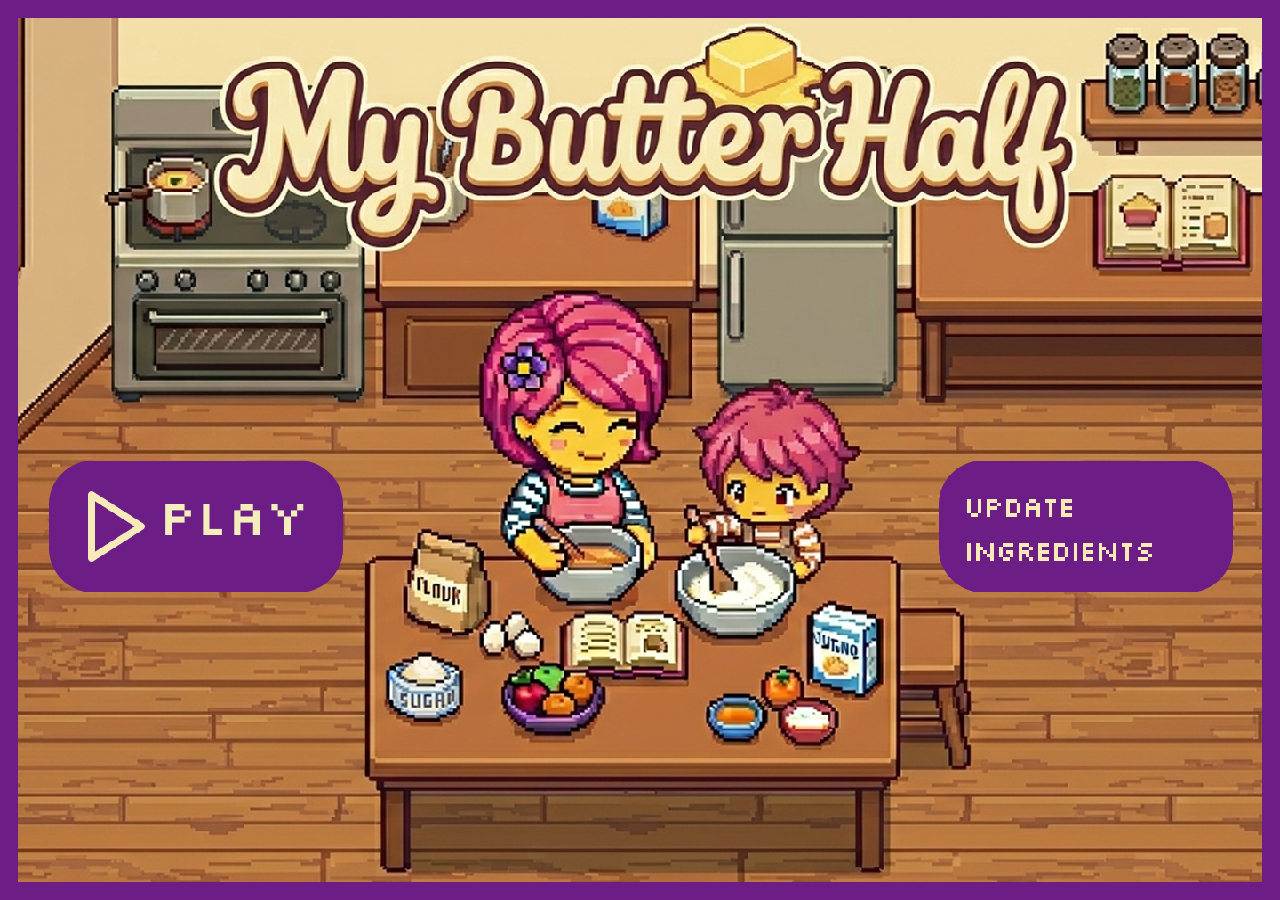
<file: index.html>
<!DOCTYPE html>

<html lang="en">

<head>
    <meta charset="UTF-8">
    <meta http-equiv="X-UA-Compatible" content="IE=edge">
    <meta name="viewport" content="width=device-width, initial-scale=1.0">
    <link rel="stylesheet" href="css/style.css">
    <title>My Butter Half</title>  
</head>

<body>
    <!-- Container; holds: start screen + clickable buttons -->
     <div id="screen-container">
        <img id="start-screen" src="assets/start_screen.png" alt="My Butter Half Start Screen">

        <!-- Set-up the play buttom -->
       <a href="recipes.html" id="btn-play" class="screen-btn" aria-label="Play"></a>

        <!-- Set-up the ingredients buttom -->
        <a href="ingredients.html" id="btn-ingredients" class="screen-btn" aria-label="Update Ingredients"></a>
        
    </div>
    <script src="js/home.js"></script> 
</body>

</html>
</file>
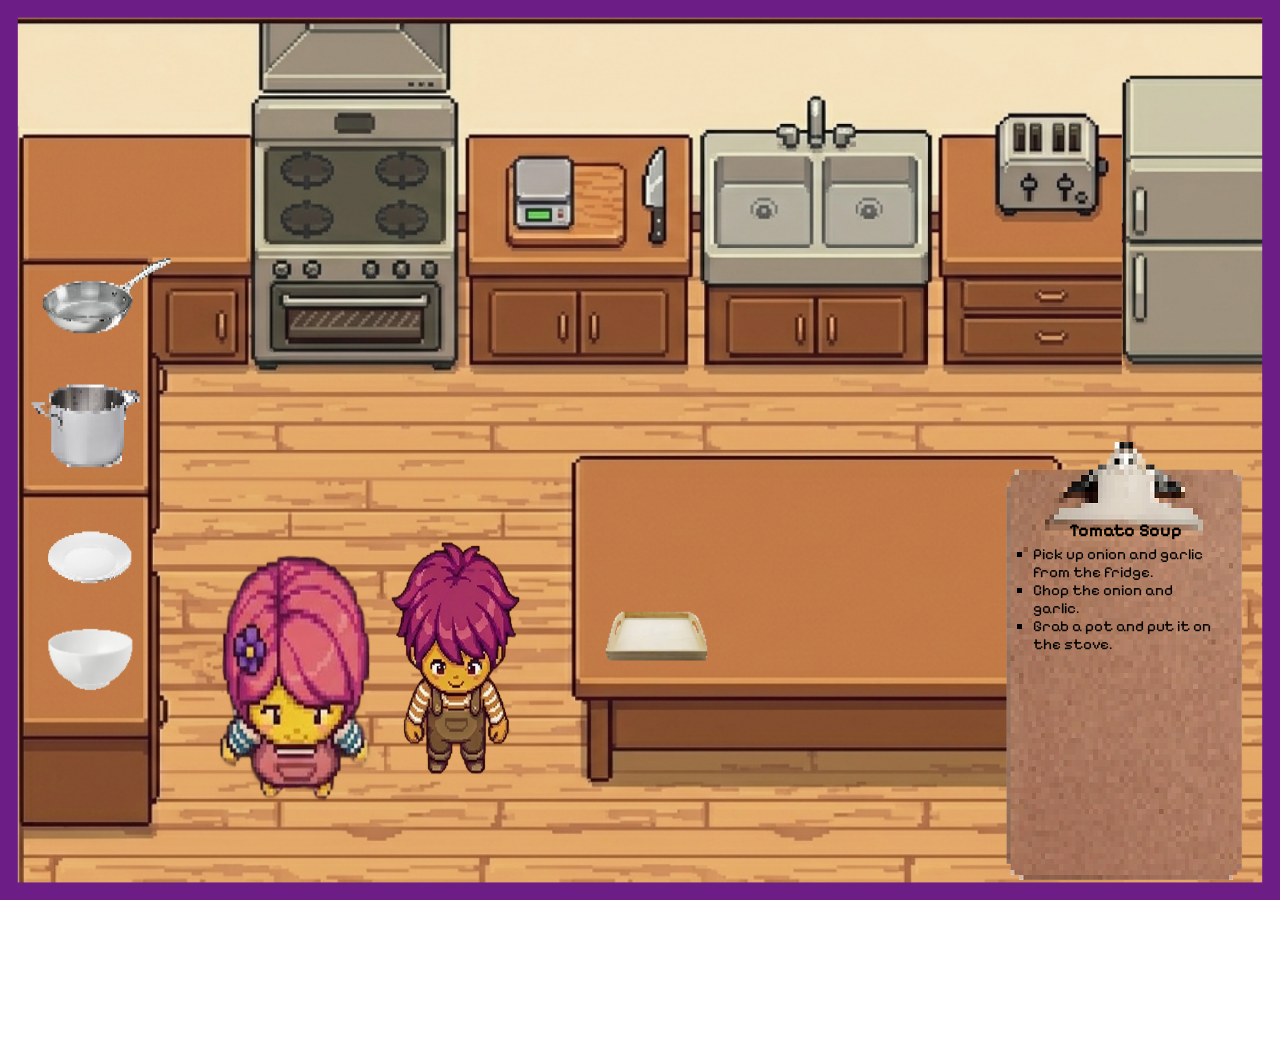
<file: game.html>
<!DOCTYPE html>

<html lang="en">

<head>
    <link href="https://fonts.googleapis.com/css2?family=Pixelify+Sans&display=swap" rel="stylesheet">
    <meta charset="UTF-8">
    <meta http-equiv="X-UA-Compatible" content="IE=edge">
    <meta name="viewport" content="width=device-width, initial-scale=1.0">
    <link rel="stylesheet" href="css/style.css">
    <title>My Butter Half - Cooking Game</title>
</head>

<body>
    <div id="recipeBox">
        <h3>Tomato Soup</h3>
        <ul>
            <li id="step1">Pick up onion and garlic from the fridge.</li>
            <li id="step2">Chop the onion and garlic.</li>
            <li id="step3">Grab a pot and put it on the stove.</li>
            <li id="step4">Grab canned tomatoes from the fridge and pour into pot.</li>
            <li id="step5">Mix onion and garlic with the soup.</li>
            <li id="step6">Grab a bowl and pick up soup. Serve on the Tray</li>
            <li id="step7">Wash the pot in the sink.</li>
        </ul>
    </div>

    <canvas id="gameCanvas"></canvas>

    <canvas id="gameCanvas"></canvas>







    <script src="js/data.js"></script>
    <script src="js/game.js"></script>
</body>

</html>
</file>
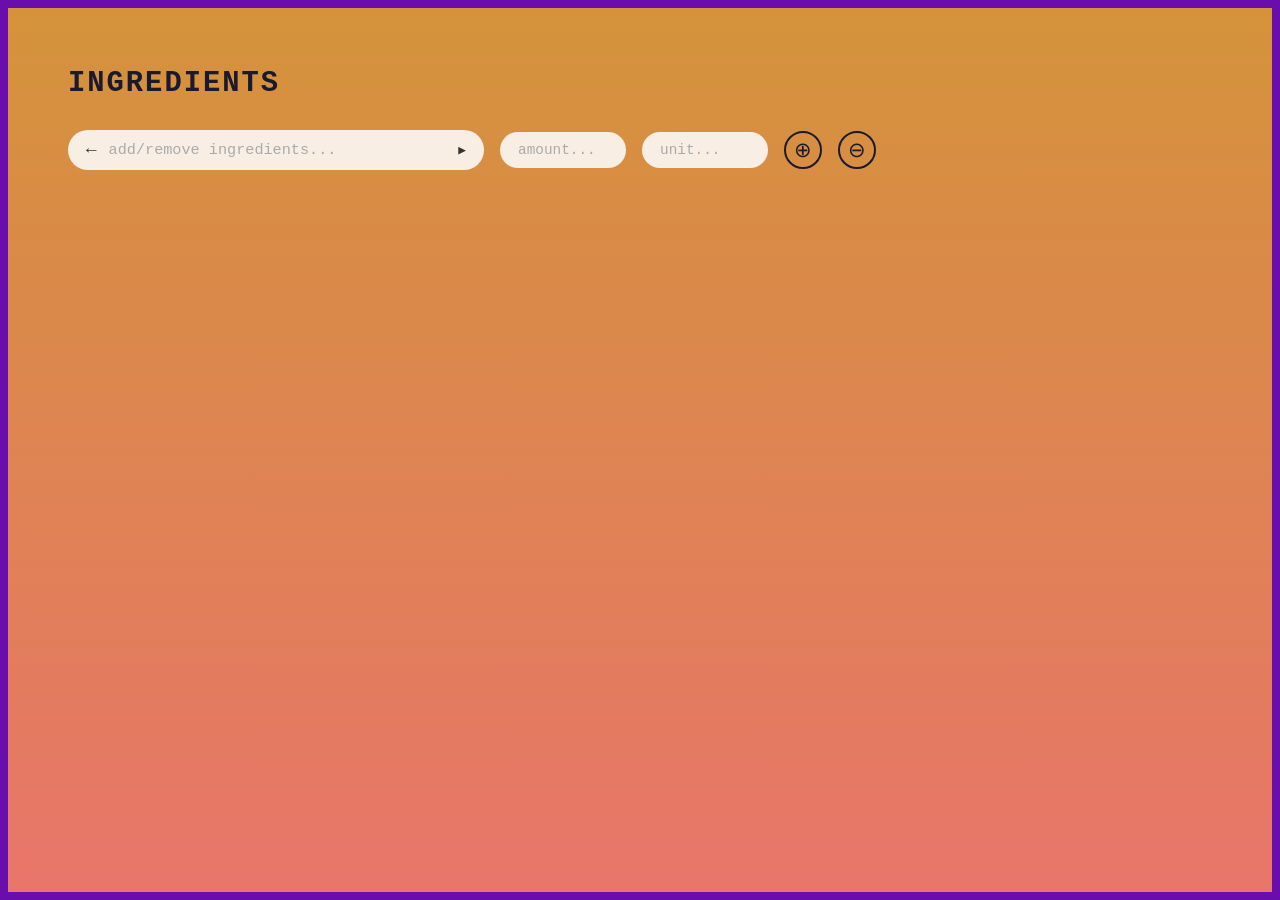
<file: ingredients.html>
<!DOCTYPE html>
<html lang="en">
<head>
    <meta charset="UTF-8">
    <meta http-equiv="X-UA-Compatible" content="IE=edge">
    <meta name="viewport" content="width=device-width, initial-scale=1.0">
    <link rel="stylesheet" href="css/ingredients.css">
    <title>My Butter Half - Ingredients</title>
</head>
<body>

    <!-- Background matches the game's gradient style -->
    <div id="page">

        <h1 id="title">Ingredients</h1>

        <!-- Input row: search bar + amount + unit + add/remove buttons -->
        <div id="input-row">

            <!-- Ingredient search + dropdown -->
            <div id="search-wrapper">
                <span id="back-arrow">&#8592;</span>
                <input type="text" id="ingredient-input" placeholder="add/remove ingredients..." oninput="filterDropdown()" onfocus="openDropdown()" autocomplete="off">
                <span id="arrow-btn" onclick="toggleDropdown()">&#9654;</span>

                <!-- Dropdown list -->
                <ul id="dropdown">
                    
                </ul>
            </div>

            <!-- Amount input -->
            <input type="number" id="amount-input" class="small-input" placeholder="amount...">

            <!-- Unit input -->
            <input type="text" id="unit-input" class="small-input" placeholder="unit...">

            <!-- Add button -->
            <button class="icon-btn" onclick="addIngredient()">&#8853;</button>

            <!-- Remove button -->
            <button class="icon-btn" onclick="removeIngredient()">&#8854;</button>

        </div>

        <!-- List of added ingredients -->
        <ul id="ingredient-list">
           
        </ul>

    </div>

    <script src="js/ingredients.js"></script>
</body>
</html>
</file>
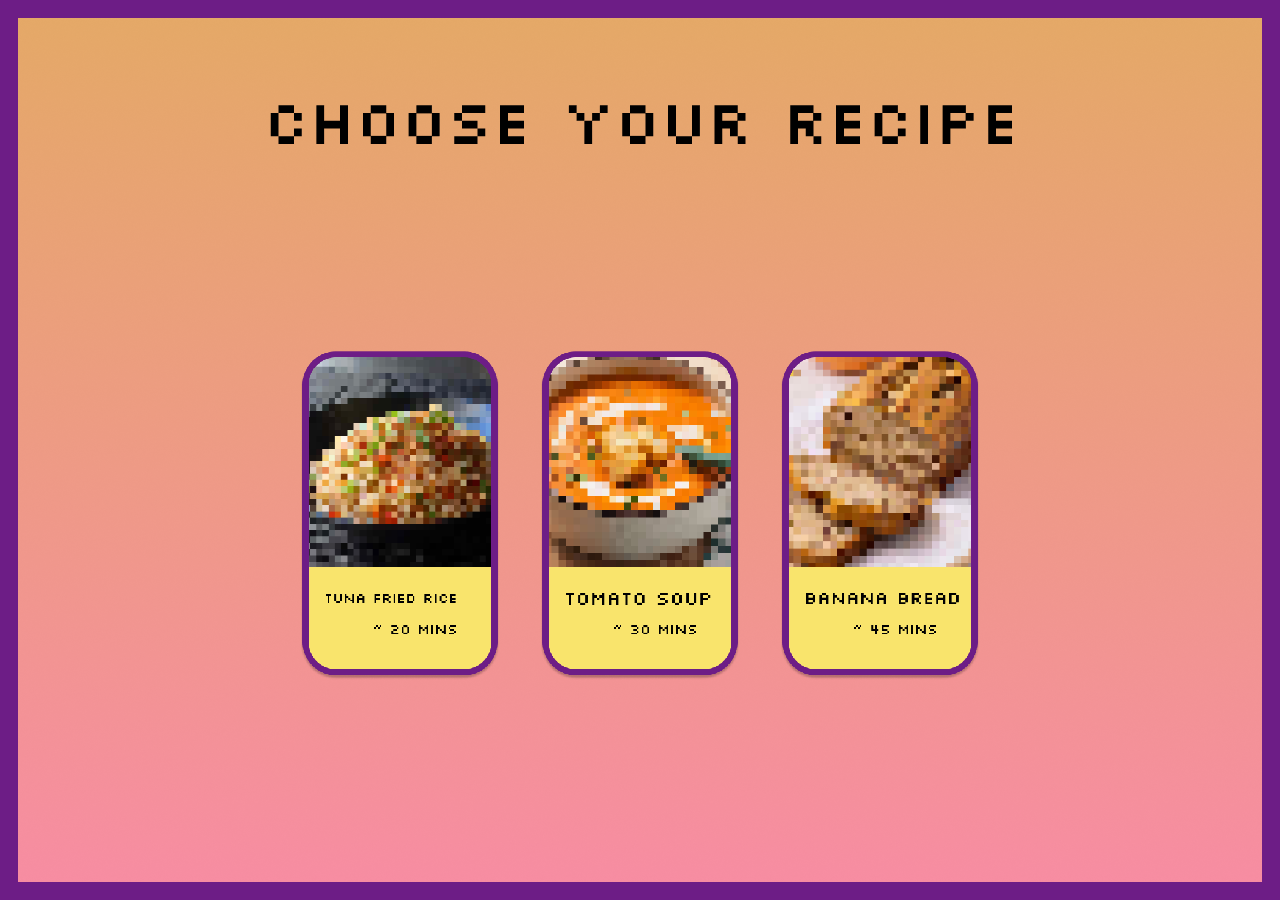
<file: recipes.html>
<!DOCTYPE html>
<html lang="en">
<head>
    <meta charset="UTF-8">
    <meta http-equiv="X-UA-Compatible" content="IE=edge">
    <meta name="viewport" content="width=device-width, initial-scale=1.0">
    <link rel="stylesheet" href="css/recipes.css">
    <title>My Butter Half - Choose Your Recipe</title>
</head>
<body>

    <!-- Background: Choose Your Recipe screen -->
    <div id="screen-container">
        <img id="bg" src="assets/choose_recipe.png" alt="Choose Your Recipe">

        <!-- The 3 recipe cards displayed on screen -->
        <div id="recipe-cards">

            <!-- Tuna Fried Rice -->
            <div class="card-wrapper">
                <img class="recipe-card" src="assets/tuna_fried_rice.png" alt="Tuna Fried Rice" onclick="window.location.href='game.html'">
                <!-- Ingredient tooltip shown on hover -->
                <div class="ingredient-tooltip">
                    <h3>Tuna Fried Rice</h3>
                    <p>Ingredients:<br>2 cups cooked rice<br>2 cans of tuna<br>1 cucumber<br>4 green onions<br>3 tbsp mayo<br>2 tbsp sriracha<br>sesame seeds<br>oi<br>salt & pepper</p>
                </div>
            </div>

            <!-- Tomato Soup -->
            <div class="card-wrapper">
                <img class="recipe-card" src="assets/tomato_soup.png" alt="Tomato Soup" onclick="window.location.href='game.html'">
                <div class="ingredient-tooltip">
                    <h3>Tomato Soup</h3>
                    <p>Ingredients:<br>2 cans (28 oz) crushed tomatoes<br>1 onion<br>3 garlic cloves<br>2 tbsp butter<br>1 tbsp sugar<br>1 cup vegetable broth<br>salt & pepper</p>
                </div>
            </div>

            <!-- Banana Bread -->
            <div class="card-wrapper">
                <img class="recipe-card" src="assets/banana_bread.png" alt="Banana Bread" onclick="window.location.href='game.html'">
                <div class="ingredient-tooltip">
                    <h3>Banana Bread</h3>
                    <p>Ingredients:<br>3 ripe bananas<br>2 cups flour<br>¾ cup sugar<br>⅓ cup melted butter<br>1 egg<br>1 tsp baking soda<br>pinch of salt<br>1 tsp vanilla</p>
                </div>
            </div>

        </div>
    </div>

</body>
</html>
</file>
<file: css/style.css>
body {
  margin: 0;
  overflow: hidden;
  image-rendering: pixelated;
}

canvas {
  display: block;
  image-rendering: pixelated;
}

/* --- Start Screen --- */

#screen-container {
  position: relative;
  width: 100vw;
  height: 100vh;
}

#start-screen {
  width: 100%;
  height: 100%;
  object-fit: fill;
  display: block;
  image-rendering: pixelated;
}

.screen-btn {
  position: absolute;
  cursor: pointer;
  display: block;
  width: 20%;
  height: 14%;
}

/* PLAY button - left - overlay */
#btn-play {
  left: 5%;
  bottom: 35%;
  width: 20%;
  height: 14%;
}

/* UPDATE INGREDIENTS button - right - overlay*/
#btn-ingredients {
  right: 5%;
  bottom: 35%;
  width: 20%;
  height: 14%;
}

#recipeBox {
  position: absolute;
  bottom: 1vh;
  right: 0.1vw;

  width: 20vw;
  height: 45vh;
  padding: 2vw;

  background-image: url("../assets/clipboard.png");
  background-size: 100% 100%;
  background-repeat: no-repeat;

  font-family: "Pixelify Sans", sans-serif;
  font-size: 1.2vw;
  color: black;

  z-index: 10;
}

#recipeBox ul {
  padding-top: 0;
  padding-left: 2.8vw;
  padding-right: 2.8vw;
  list-style-type: square;
  margin-top: 0;
}

#recipeBox h3 {
  text-align: center;
  padding-top: 2vh;
  margin-bottom: 0.5vh;
  margin-top: 4.5vh;
}
</file>
<file: css/ingredients.css>
body {
    margin: 0;
    overflow: hidden;
    font-family: 'Courier New', monospace;
}

/* Gradient background matching the game style */
#page {
    width: 100vw;
    height: 100vh;
    background: linear-gradient(to bottom, #d4933a, #e8756a);
    border: 8px solid #6a0dad;
    box-sizing: border-box;
    padding: 40px 60px;
}

/* Title */
#title {
    font-family: 'Courier New', monospace;
    font-size: 1.8rem;
    text-transform: uppercase;
    letter-spacing: 2px;
    color: #1a1a2e;
    margin-bottom: 30px;
}

/* Input row */
#input-row {
    display: flex;
    align-items: center;
    gap: 16px;
    flex-wrap: nowrap;
}

/* Search bar wrapper */
#search-wrapper {
    position: relative;
    display: flex;
    align-items: center;
    background: rgba(255, 255, 255, 0.85);
    border-radius: 50px;
    padding: 10px 18px;
    width: 380px;
}

#back-arrow {
    font-size: 1.1rem;
    margin-right: 10px;
    color: #333;
    cursor: pointer;
}

#ingredient-input {
    border: none;
    background: transparent;
    outline: none;
    font-family: 'Courier New', monospace;
    font-size: 0.95rem;
    color: #333;
    flex: 1;
}

#ingredient-input::placeholder {
    color: #aaa;
}

#arrow-btn {
    font-size: 0.8rem;
    color: #333;
    cursor: pointer;
    margin-left: 8px;
}

/* Dropdown */
#dropdown {
    display: none;
    position: absolute;
    top: 110%;
    left: 0;
    width: 100%;
    background: white;
    border-radius: 12px;
    box-shadow: 0 4px 16px rgba(0,0,0,0.15);
    list-style: none;
    padding: 8px 0;
    margin: 0;
    z-index: 100;
    max-height: 260px;
    overflow-y: auto;
}

#dropdown li {
    display: flex;
    justify-content: space-between;
    align-items: center;
    padding: 12px 20px;
    font-family: 'Courier New', monospace;
    font-size: 1rem;
    color: #222;
    cursor: pointer;
}

#dropdown li:hover {
    background: #f0e6ff;
}

#dropdown li::after {
    content: '▶';
    font-size: 0.7rem;
    color: #888;
}

/* Amount + unit inputs */
.small-input {
    background: rgba(255, 255, 255, 0.85);
    border: none;
    border-radius: 50px;
    padding: 10px 18px;
    font-family: 'Courier New', monospace;
    font-size: 0.9rem;
    color: #333;
    outline: none;
    width: 90px;
}

.small-input::placeholder {
    color: #aaa;
}

/* + and - buttons */
.icon-btn {
    background: none;
    border: 2px solid #1a1a2e;
    border-radius: 50%;
    width: 38px;
    height: 38px;
    font-size: 1.3rem;
    cursor: pointer;
    display: flex;
    align-items: center;
    justify-content: center;
    color: #1a1a2e;
    line-height: 1;
}

.icon-btn:hover {
    background: rgba(255,255,255,0.3);
}

/* Added ingredients list */
#ingredient-list {
    list-style: none;
    padding: 0;
    margin-top: 30px;
}

#ingredient-list li {
    display: flex;
    align-items: center;
    justify-content: space-between;
    font-family: 'Courier New', monospace;
    font-size: 1.05rem;
    color: #1a1a2e;
    padding: 14px 0;
    border-bottom: 1px solid rgba(0,0,0,0.1);
    width: 500px;
}

#ingredient-list li::after {
    content: '▶';
    font-size: 0.7rem;
    color: #555;
}
</file>
<file: css/recipes.css>
body {
  margin: 0;
  overflow: hidden;
}

canvas {
  display: block;
  image-rendering: pixelated;
}

/* --- Recipe Selection Screen --- */

#screen-container {
  position: relative;
  width: 100vw;
  height: 100vh;
}

#bg {
  width: 100%;
  height: 100%;
  object-fit: fill;
  display: block;
  image-rendering: pixelated;
}

/* Row of 3 recipe cards centered on screen */
#recipe-cards {
  position: absolute;
  top: 50%;
  left: 50%;
  transform: translate(-50%, -30%);
  display: flex;
  gap: 40px;
  justify-content: center;
  align-items: center;
}

/* Wrapper holds the card + its tooltip together */
.card-wrapper {
  position: relative;
  display: inline-block;
}

.recipe-card {
  width: 200px;
  cursor: pointer;
  image-rendering: pixelated;
  transition: transform 0.2s ease;
  display: block;
}

.recipe-card:hover {
  transform: scale(1.08);
}

/* --- Ingredient Tooltip (shown on hover) --- */

.ingredient-tooltip {
  display: none;
  position: absolute;
  bottom: 110%;
  left: 50%;
  transform: translateX(-50%);
  background: rgba(255, 255, 255, 0.95);
  border: 3px solid #6a0dad;
  border-radius: 12px;
  padding: 14px 18px;
  width: 200px;
  text-align: center;
  font-family: 'Courier New', monospace;
  color: #3b2000;
  z-index: 10;
  pointer-events: none;
}

.ingredient-tooltip h3 {
  margin: 0 0 8px 0;
  font-size: 0.9rem;
  text-transform: uppercase;
  letter-spacing: 1px;
  color: #6a0dad;
}

.ingredient-tooltip p {
  margin: 0;
  font-size: 0.8rem;
  line-height: 1.6;
}

/* Show tooltip when hovering the card wrapper */
.card-wrapper:hover .ingredient-tooltip {
  display: block;
}
</file>
